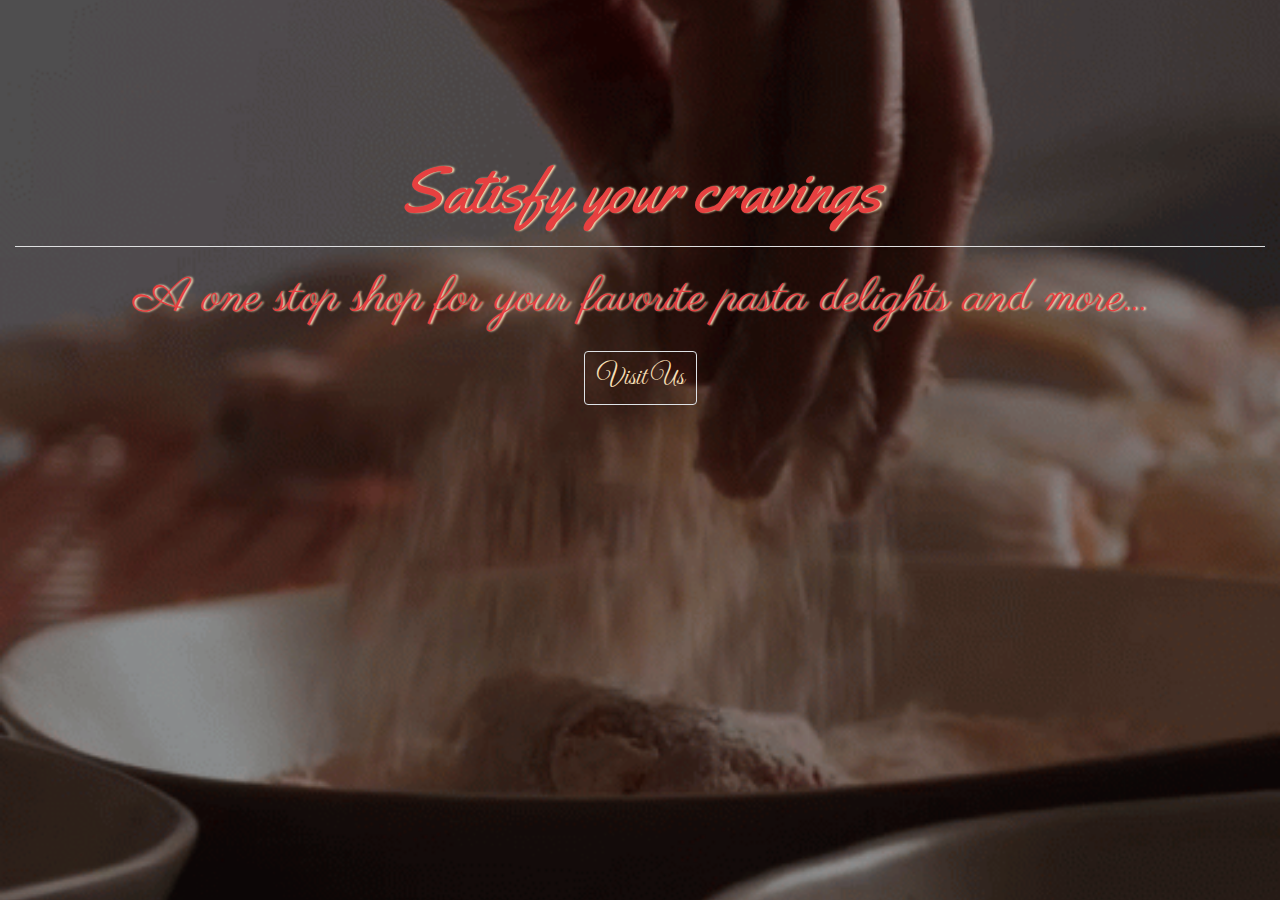
<file: index.html>
<!DOCTYPE html>
<html>
<head>
    <title>Trigo</title>
  	<link href="assets/images/trigo.ico" rel="icon">
    <meta charset="utf-8">
    <meta name="viewport" content="width=device-width, initial-scale=1.0, maximum-scale=1.0">
    <meta http-equiv="X-UA-Compatible" content="IE-Edge">
    <link rel="stylesheet" type="text/css" href="assets/css/style.css">
	 <link rel="stylesheet" type="text/css" href="assets/css/bootstrap.min.css">
	<script type="text/javascript" src="assets/js/script.js"></script>
	<link rel="stylesheet" type="text/css" href="assets/css/animate.css">
    <script type="text/javascript" src="assets/js/jquery-3.3.1.min.js"></script>
    <script type="text/javascript" src="assets/js/bootstrap.min.js"></script>
    <script type="text/javascript" src="assets/js/popper.min.js"></script>
	<link href="https://fonts.googleapis.com/css?family=Cookie|Great+Vibes|Handlee|Lato|Parisienne|Petit+Formal+Script|Sacramento|Satisfy|Tangerine|Yellowtail" rel="stylesheet">
</head>
<body>
    <div class="container-fluid">
        <div class="row">
            <div class="landing-page">
             		<div class="content col-lg-12 text-center">
				
					<h1 class="index-header">Satisfy your cravings</h1>
					<hr class="bg-light">
					<p class="index-bod">A one stop shop for your favorite pasta delights and more...</p>
				

                    <a class="btn btn-light border" id="index-btn" href="home.html" role="button">Visit Us</a>
				
				</div>			  
            </div>
        </div>
    </div>
	
	
</body>
</html>
</file>
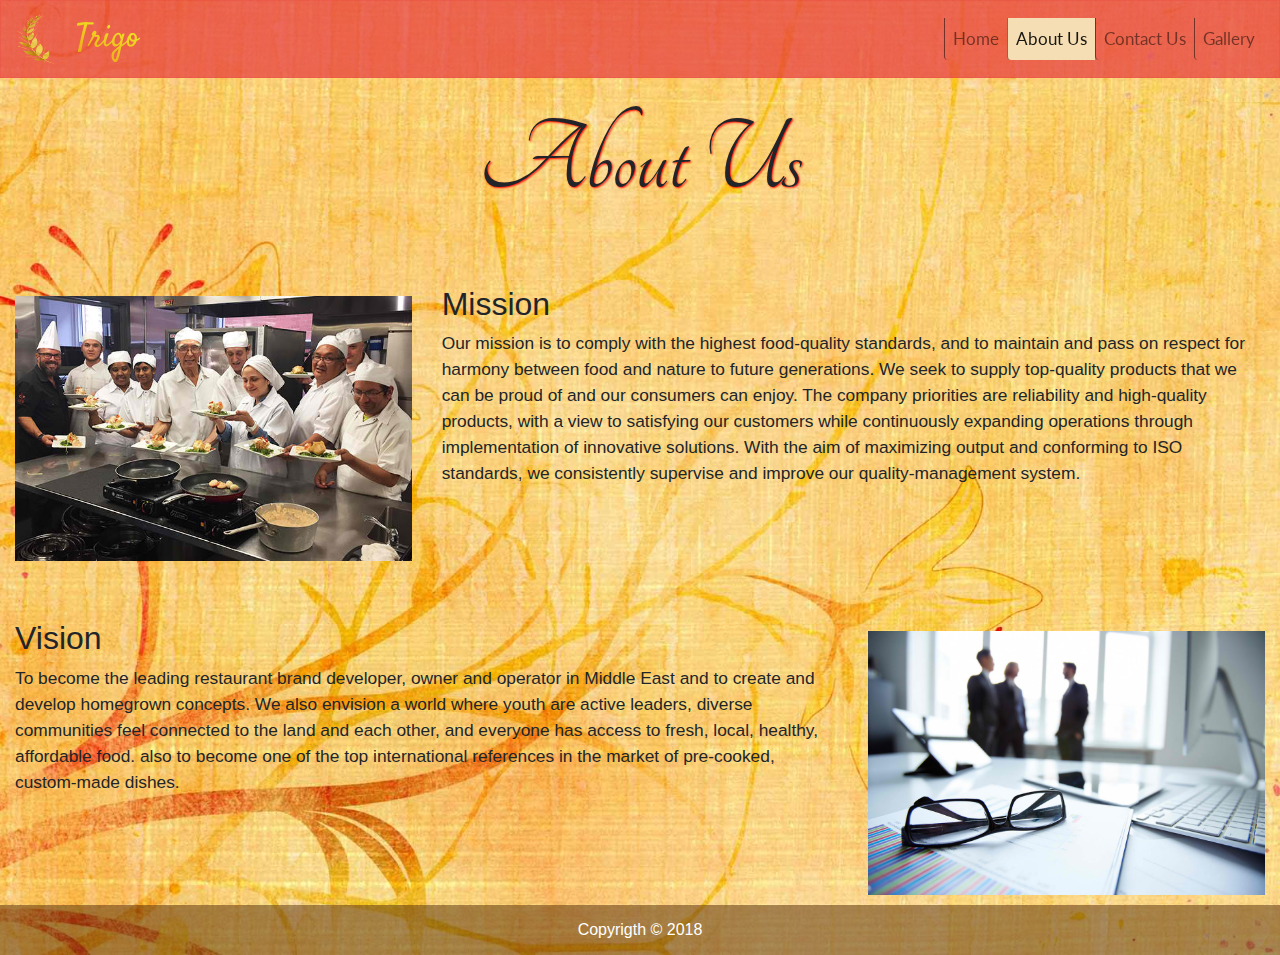
<file: about-us.html>
<!DOCTYPE html>
<html>
<head>
    <title>Trigo</title>
    <link href="assets/images/trigo.ico" rel="icon">
    <meta charset="utf-8">
    <meta name="viewport" content="width=device-width, initial-scale=1.0, maximum-scale=1.0">
    <meta http-equiv="X-UA-Compatible" content="IE-Edge">
    <link rel="stylesheet" type="text/css" href="assets/css/style.css">
    <link rel="stylesheet" type="text/css" href="assets/css/bootstrap.min.css">
    <script type="text/javascript" src="assets/js/script.js"></script>
    <link rel="stylesheet" type="text/css" href="assets/css/animate.css">
    <script type="text/javascript" src="assets/js/jquery-3.3.1.min.js"></script>
    <script type="text/javascript" src="assets/js/bootstrap.min.js"></script>
    <script type="text/javascript" src="assets/js/popper.min.js"></script>
    <link href="https://fonts.googleapis.com/css?family=Cookie|Great+Vibes|Handlee|Lato|Parisienne|Petit+Formal+Script|Sacramento|Satisfy|Tangerine|Yellowtail" rel="stylesheet">
</head>


<body>
    <div class="body-content">
    <!--Navigation-->
    <nav class="navbar navbar-expand-lg navbar-expand-md mr-auto navbar-light animated slideInDown" id="navi"> 
        <a class="navbar-brand" href="home.html"><span class="logo-text"><img class="logo" src="assets/images/trigo.png"> Trigo</span>
        </a>
      <button class="navbar-toggler" type="button" data-toggle="collapse" data-target="#navbarSupportedContent1" aria-controls="navbarSupportedContent1" aria-expanded="false" aria-label="Toggle navigation"> <span class="navbar-toggler-icon"></span> </button>
      <div class="collapse navbar-collapse" id="navbarSupportedContent1">
        <ul class="navbar-nav ml-auto">
          <li class="nav-item" id="navi-link"> 
            <a class="nav-link" href="home.html">Home</a> </li>
            <li class="nav-item active" id="navi-link"> <a class="nav-link" href="about-us.html">About Us <span class="sr-only">(current)</span></a> </li>
            <li class="nav-item" id="navi-link"> <a class="nav-link" href="contact-us.html"> Contact Us</a></li>
            <li class="nav-item " id="navi-link"> <a class="nav-link" href="gallery.html">Gallery</a> </li>
        </ul>
    </div>
</nav>




<main>
	<div class="container-fluid">
		<h1 class="text-center" id="text-cont">About Us</h1>
     <div class="row" id="about-bod">
        <div class="about-photo col-lg-4 col-md-6">
            <img class="img-fluid" src="assets/images/about-pic.jpg">            
        </div>	
        <div class="mission col-lg-8 col-md-6 animated fadeInLeft">
           <h2>Mission</h2>
           <p>Our mission is to comply with the highest food-quality standards, and to maintain and pass on respect for harmony between food and nature to future generations. We seek to supply top-quality products that we can be proud of and our consumers can enjoy. The company priorities are reliability and high-quality products, with a view to satisfying our customers while continuously expanding operations through implementation of innovative solutions. With the aim of maximizing output and conforming to ISO standards, we consistently supervise and improve our quality-management system.</p>
       </div>
   </div>
   <div class="row"id="about-bod">
    <div class="vision col-lg-8 col-md-6 animated fadeInRight">
       <h2>Vision</h2>
       <p>To become the leading restaurant brand developer, owner and operator in Middle East and to create and develop homegrown concepts. We also envision a world where youth are active leaders, diverse communities feel connected to the land and each other, and everyone has access to fresh, local, healthy, affordable food. also to become one of the top international references in the market of pre-cooked, custom-made dishes.</p>
   </div>
   <div class="about-photo col-lg-4 col-md-6">
    <img class="img-fluid" src="assets/images/VISION.jpg">
</div>   
</div>
</div>
</main>

<!--footer-->
<footer>
	<div  class="foot">Copyrigth &copy; 2018</div>
</footer>
</div>
</body>
</html>
</file>
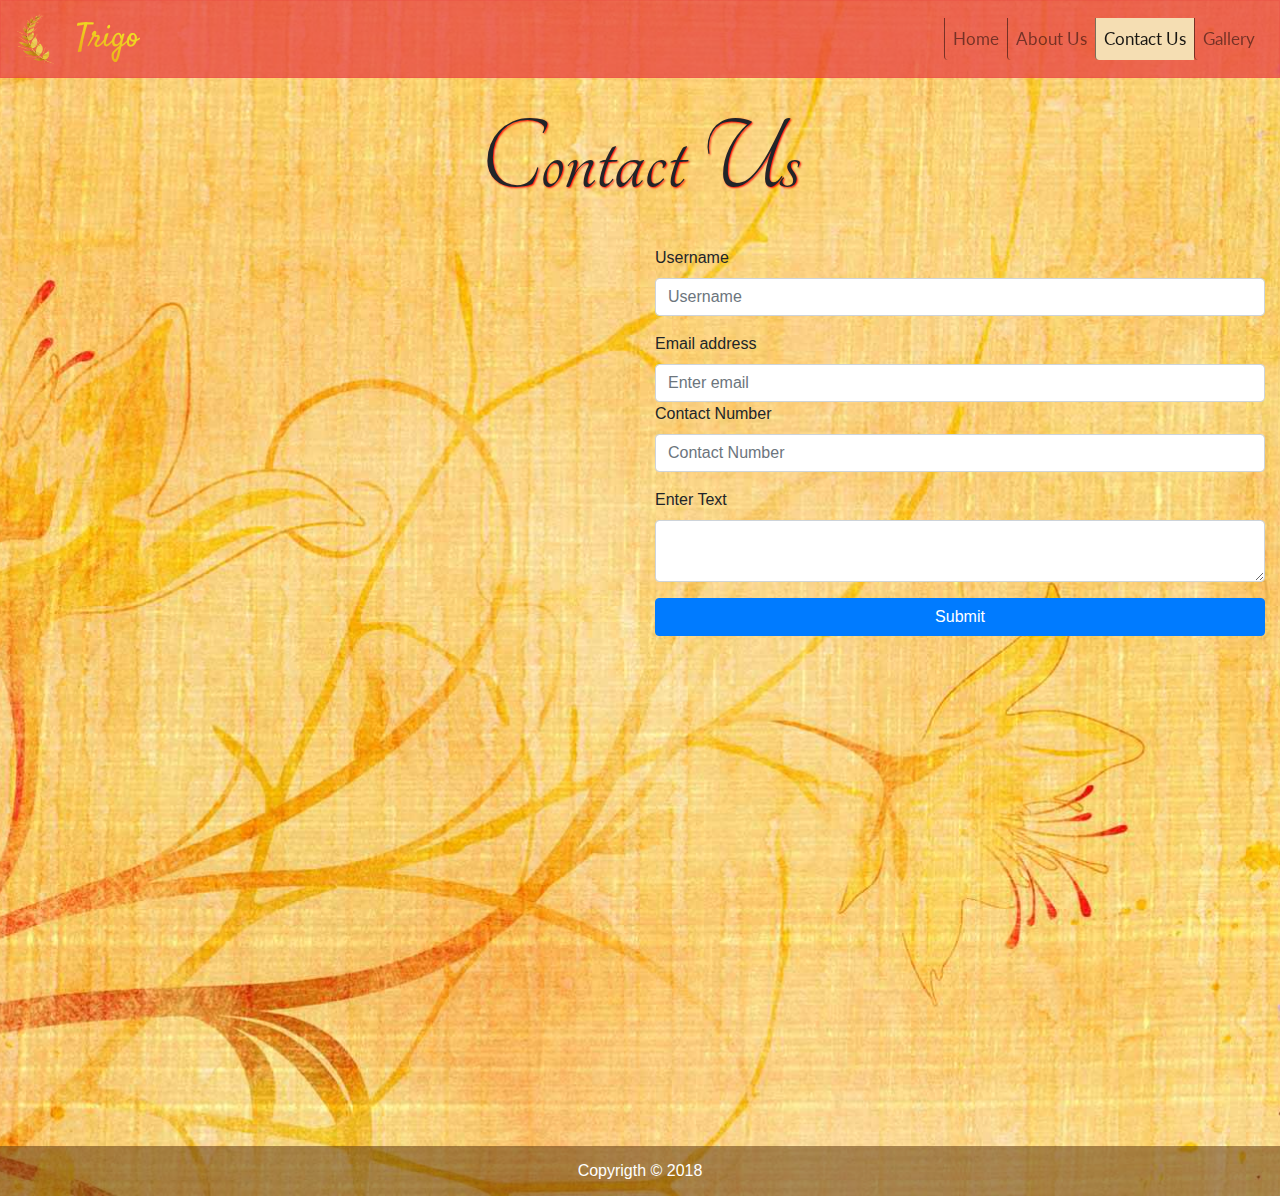
<file: contact-us.html>
<!DOCTYPE html>
<html>
<head>
    <title>Trigo</title>
  	<link href="assets/images/trigo.ico" rel="icon">
    <meta charset="utf-8">
    <meta name="viewport" content="width=device-width, initial-scale=1.0, maximum-scale=1.0">
    <meta http-equiv="X-UA-Compatible" content="IE-Edge">
    <link rel="stylesheet" type="text/css" href="assets/css/style.css">
	 <link rel="stylesheet" type="text/css" href="assets/css/bootstrap.min.css">
	<script type="text/javascript" src="assets/js/script.js"></script>
	<link rel="stylesheet" type="text/css" href="assets/css/animate.css">
    <script type="text/javascript" src="assets/js/jquery-3.3.1.min.js"></script>
    <script type="text/javascript" src="assets/js/bootstrap.min.js"></script>
    <script type="text/javascript" src="assets/js/popper.min.js"></script>
	<link href="https://fonts.googleapis.com/css?family=Cookie|Great+Vibes|Handlee|Lato|Parisienne|Petit+Formal+Script|Sacramento|Satisfy|Tangerine|Yellowtail" rel="stylesheet">
</head>
<body>
    <div class="body-content">
<!--Header-->
<nav class="navbar navbar-expand-lg navbar-expand-md mr-auto navbar-light animated slideInDown" id="navi"> <a class="navbar-brand" href="home.html"><span class="logo-text"><img class="logo" src="assets/images/trigo.png"> Trigo</span></a>
  <button class="navbar-toggler" type="button" data-toggle="collapse" data-target="#navbarSupportedContent1" aria-controls="navbarSupportedContent1" aria-expanded="false" aria-label="Toggle navigation"> <span class="navbar-toggler-icon"></span> </button>
  <div class="collapse navbar-collapse" id="navbarSupportedContent1">
    <ul class="navbar-nav ml-auto">
      <li class="nav-item" id="navi-link"> 
          <a class="nav-link" href="home.html">Home</a> </li>
      <li class="nav-item " id="navi-link"> <a class="nav-link" href="about-us.html">About Us </a> </li>
      <li class="nav-item active" id="navi-link"> <a class="nav-link" href="contact-us.html"> Contact Us <span class="sr-only">(current)</span></a></li>
      <li class="nav-item " id="navi-link"> <a class="nav-link" href="gallery.html">Gallery</a> </li>
    </ul>
  </div>
</nav>


<main>
<!--Contact Us-->
	<h1 class="text-center" id="text-cont">Contact Us</h1>
<!--Forms-->
	<div class="container-fluid">	
		<div class="row" id="body-cont">
			<!--map-->
		<div class="map col-lg-6">
			<iframe src="https://www.google.com/maps/embed?pb=!1m18!1m12!1m3!1d3861.7323725326764!2d121.0312237150561!3d14.557291089830072!2m3!1f0!2f0!3f0!3m2!1i1024!2i768!4f13.1!3m3!1m2!1s0x3397c901e242f095%3A0xcbab77db1aac9063!2sENZO+BUILDING!5e0!3m2!1sen!2sph!4v1544444481457" frameborder="0" height="100%" width="100%" style="border:0" allowfullscreen></iframe>
		
		</div>
			<div class="input-forms col-lg-6">
				<form>
				 	<div class="form-group">
						<div class="form-group">
						<label for="Username">Username</label>
						<input type="text" class="form-control" id="input-text" placeholder="Username">
					    </div>
						<label for="email-address">Email address</label>
						<input type="email" class="form-control" id="input-email" aria-describedby="emailHelp" placeholder="Enter email">
						<div class="form-group">
						<label for="contact">Contact Number</label>
						<input type="number" class="form-control" id="input-number" placeholder="Contact Number">
						</div>
						 <div class="form-group">
						 <label for="text-area">Enter Text</label>
						<textarea class="form-control" id="text-area" row="3"></textarea>
						</div>
					  <button type="submit" class="btn btn-primary col-12">Submit</button>
					</div>
				</form>
			</div>		

		</div>
	</div>
</main>
<!--footer-->
<footer>
	<div  class="foot">Copyrigth &copy; 2018</div>
</footer>
</div>
</body>
</html>
</file>
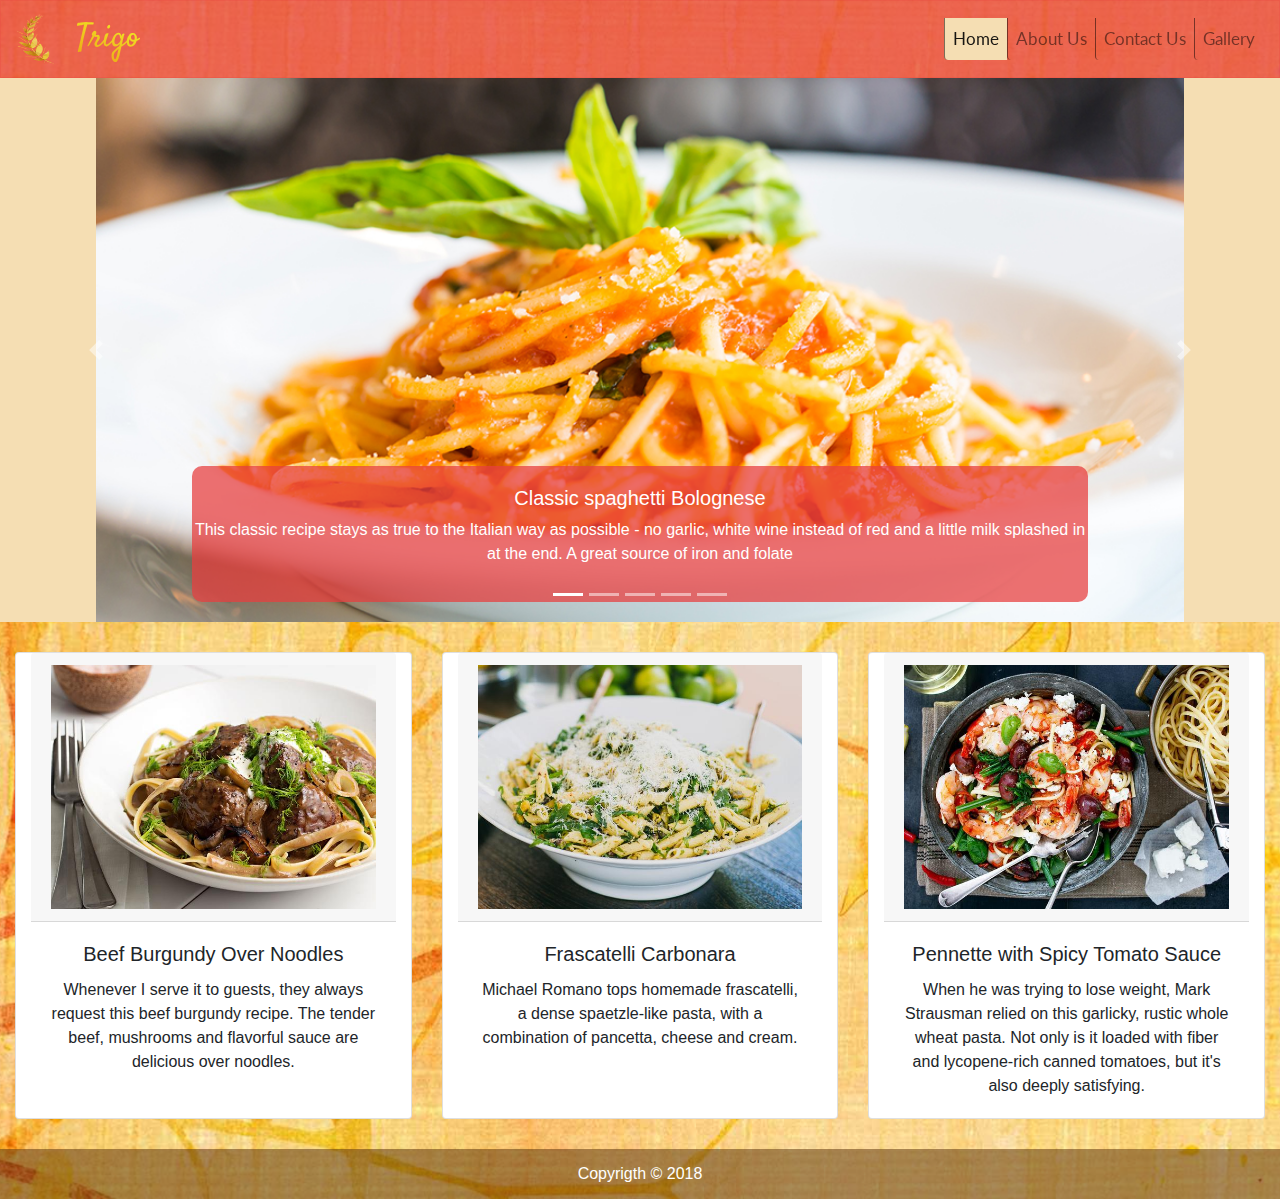
<file: home.html>
<!DOCTYPE html>
<html>
<head>
    <title>Trigo</title>
    <link href="assets/images/trigo.ico" rel="icon">
    <meta charset="utf-8">
    <meta name="viewport" content="width=device-width, initial-scale=1.0, maximum-scale=1.0">
    <meta http-equiv="X-UA-Compatible" content="IE-Edge">
    <link rel="stylesheet" type="text/css" href="assets/css/style.css">
    <link rel="stylesheet" type="text/css" href="assets/css/bootstrap.min.css">
    <script type="text/javascript" src="assets/js/script.js"></script>
    <link rel="stylesheet" type="text/css" href="assets/css/animate.css">
    <script type="text/javascript" src="assets/js/jquery-3.3.1.min.js"></script>
    <script type="text/javascript" src="assets/js/bootstrap.min.js"></script>
    <script type="text/javascript" src="assets/js/popper.min.js"></script>
    <link href="https://fonts.googleapis.com/css?family=Cookie|Great+Vibes|Handlee|Lato|Parisienne|Petit+Formal+Script|Sacramento|Satisfy|Tangerine|Yellowtail" rel="stylesheet">
</head>
<body>
	<!--Header-->
    <div class="body-content">
        <nav class="navbar navbar-expand-lg navbar-expand-md mr-auto navbar-light animated slideInDown" id="navi"> 
            <a class="navbar-brand" href="home.html">
                <span class="logo-text"><img class="logo" src="assets/images/trigo.png"> Trigo</span>
            </a>
            <button class="navbar-toggler" type="button" data-toggle="collapse" data-target="#navbarSupportedContent1" aria-controls="navbarSupportedContent1" aria-expanded="false" aria-label="Toggle navigation"> <span class="navbar-toggler-icon"></span> </button>
            <div class="collapse navbar-collapse" id="navbarSupportedContent1">
                <ul class="navbar-nav ml-auto">
                  <li class="nav-item active" id="navi-link"> 
                      <a class="nav-link" href="home.html">Home <span class="sr-only">(current)</span></a> </li>
                      <li class="nav-item" id="navi-link"> <a class="nav-link" href="about-us.html">About Us</a> </li>
                      <li class="nav-item" id="navi-link"> <a class="nav-link" href="contact-us.html"> Contact Us </a></li>
                      <li class="nav-item " id="navi-link"> <a class="nav-link" href="gallery.html">Gallery </a> </li>
                  </ul>
              </div>
          </nav>

          <!--carousel-->
          <main>
               <div id="carouselExampleIndicators1" class="carousel slide carousel-fade z-depth-1-half animated fadeInDownBig" data-ride="carousel" style="background-color: wheat">
                  <ol class="carousel-indicators">
                    <li data-target="#carouselExampleIndicators1" data-slide-to="0" class="active"></li>
                    <li data-target="#carouselExampleIndicators1" data-slide-to="1"></li>
                    <li data-target="#carouselExampleIndicators1" data-slide-to="2"></li>
                    <li data-target="#carouselExampleIndicators1" data-slide-to="3"></li>
                    <li data-target="#carouselExampleIndicators1" data-slide-to="4"></li>
                </ol>
                <div class="carousel-inner" role="listbox">
                    <div class="carousel-item active"> <img class="d-block mx-auto gal-car img-fluid" src="assets/images/car1.jpg" alt="Second slide">
                    <div class="carousel-caption d-none d-md-block">
                        <h5>Classic spaghetti Bolognese</h5>
                        <p>This classic recipe stays as true to the Italian way as possible - no garlic, white wine instead of red and a little milk splashed in at the end. A great source of iron and folate</p>
                    </div>
                    </div>
                    <div class="carousel-item"> <img class="d-block mx-auto gal-car img-fluid" src="assets/images/car2.jpg" alt="Second slide">
                    <div class="carousel-caption d-none d-md-block">
                        <h5>Fettuccine alfredo</h5>
                        <p>Hankering for a comforting bowl of pasta in creamy sauce? This sumptuous Italian dish is for you. It takes just 25 minutes so it's an easy midweek meal.</p>
                    </div>
                    </div>
                    <div class="carousel-item"> <img class="d-block mx-auto gal-car img-fluid" src="assets/images/car3.jpg" alt="Third slide">
                     <div class="carousel-caption d-none d-md-block">
                        <h5>Mushroom Bolognese with Whole Wheat Pasta</h5>
                        <p>A traditional Bolognese sauce is meat-based with everything from pork to pancetta. Skipping the meat, I loaded this pasta dish with baby portobellos and veggies.</p>
                    </div>
                    </div>
                    <div class="carousel-item"> <img class="d-block mx-auto gal-car img-fluid" src="assets/images/car4.jpg" alt="forth slide">
                      <div class="carousel-caption d-none d-md-block">
                        <h5>Orecchiette with anchovies & purple sprouting broccoli</h5>
                        <p>This humble southern Italian dish spiked with chilli and lemon juice is topped with fried breadcrumbs for added crunch</p>
                    </div>
                    </div>
                    <div class="carousel-item"> <img class="d-block mx-auto gal-car img-fluid" src="assets/images/car5.jpg" alt="fifth slide">
                        <div class="carousel-caption d-none d-md-block">
                        <h5>Next level spaghetti Bolognese</h5>
                        <p>Ramp up your usual spaghetti Bolognese with this recipe which throws in a few unorthodox methods and ingredients to deliver the ultimate pasta dish</p>
                    </div>
                    </div>
                </div>
                    <a class="carousel-control-prev" href="#carouselExampleIndicators1" role="button" data-slide="prev"> <span class="carousel-control-prev-icon" aria-hidden="true"></span> <span class="sr-only">Previous</span> </a> <a class="carousel-control-next" href="#carouselExampleIndicators1" role="button" data-slide="next"> <span class="carousel-control-next-icon" aria-hidden="true"></span> <span class="sr-only">Next</span> </a> 
                </div>

            <!--featured items-->
            <div class="container-fluid">
              <div class="row">
                 <div class="card-deck mx-auto home-cards">
                   <div class="card text-center col-lg-4 col-md-6 col-sm-12 animated fadeInLeftBig ">
                      <div class="card-header"> <img class="img-fluid" src="assets/images/cards3.jpg"> </div>
                      <div class="card-body">
                       <h5 class="card-title">Beef Burgundy Over Noodles</h5>
                       <p class="card-text"> Whenever I serve it to guests, they always request this beef burgundy recipe. The tender beef, mushrooms and flavorful sauce are delicious over noodles.</p>
                   </div>
               </div>
               <div class="card text-center col-lg-4 col-md-6 col-sm-12 animated fadeInLeftBig">
                  <div class="card-header"> <img class="img-fluid" src="assets/images/cards1.jpg"> </div>
                  <div class="card-body">
                   <h5 class="card-title">Frascatelli Carbonara</h5>
                   <p class="card-text">Michael Romano tops homemade frascatelli, a dense spaetzle-like pasta, with a combination of pancetta, cheese and cream.</p>
               </div>
           </div>
           <div class="card text-center col-lg-4 col-md-6 col-sm-12 animated fadeInLeftBig">
             <div class="card-header"> <img class="img-fluid" src="assets/images/cards2.jpg"> </div>
             <div class="card-body">
               <h5 class="card-title">Pennette with Spicy Tomato Sauce</h5>
               <p class="card-text">When he was trying to lose weight, Mark Strausman relied on this garlicky, rustic whole wheat pasta. Not only is it loaded with fiber and lycopene-rich canned tomatoes, but it's also deeply satisfying.</p>
           </div>
       </div>
   </div>
</div>
</div>
</main>	
<!--footer-->
<footer>
	<div  class="foot">Copyrigth &copy; 2018</div>
</footer>
</div>
</body>
</html>
</file>
<file: assets/css/style.css>
*{
	margin:0;
	padding: 0;
	box-sizing:border-box;

}

body{
  background-color: wheat;
}

.body-content{
       background: url("../images/bg2.jpg") no-repeat center center;
    background-size: cover;
}

home-bg{
    height: 100vh;
    width: 100vw;
}

.landing-page{
	background: url(../images/tenor.gif) no-repeat center center;
  background-size: cover;
  height: 100vh;
  width: 100%;
}

img{
	height:100%;
	width: 100%;
}

.content{
    margin: 0;
	text-decoration-color: none;
	background-color:rgba(0,0,0,0.40);
	height: 100%;
    width: 100%;
	text-align: center;
	line-height: auto;
}

a{
  color:white;
  text-decoration: none;
}


.foot {
	text-align: center;
	color: white; 
    background-color: rgba(97, 56, 15, 0.55);
	line-height:50px;
	width: 100%;
}

#about-bod{
    height: 100%;
    margin-top: 20px;
    margin-bottom: 10px;
}


.logo{
    height: 50px;
    width: 50px;
    margin-right: 0;: 
}

.logo-text{
    color: white;
    font-family: 'Satisfy', cursive;
    font-size: 25pt;
    margin-left: 0;
    background: linear-gradient(to bottom left, #F2FC2A 0%, #E8810C 100%);
  -webkit-background-clip: text;
  -webkit-text-fill-color: transparent;

}

.mission{
    margin-top: 3%;
    font-size: 13pt;
}


.vision{
    margin-top: 3%;
    font-size: 13pt;
}



.map {
	box-sizing: border-box;
	margin-bottom: 50px;
	margin-top: 10px;
    height: auto;
}

.input-forms {
	box-sizing: border-box;
}




#navi {
	border: 1px solid rgba(231, 64, 64, 0.24);
	font-family: 'Lato', sans-serif;
  background-color: rgba(231, 64, 64, 0.74);
	position: sticky;
	top: 0;
	width: 100%;
	z-index: 1000;
	font-size: 13pt;
  transition: 0.5s;
}

 #text-cont{
    font-size: 80pt;
    font-family: 'Tangerine', cursive;
    text-shadow: 1px 1px 2px red;
    padding-top: 20px;
    margin-bottom: 20px;
 }
.carousel-caption
{
  background-color: rgba(231, 64, 64, 0.74);
  border-radius: 10px;
}

 #body-cont{
    height: 100vh;
 }

.gal {
	height: auto;
}

#navi-link {
	border-left: 1px solid rgba(0,0,0,0.50);
	border-bottom-left-radius: 4px;
	border-left-style: groove;

}

#navi-link:hover{
	background-color: blanchedalmond;
	box-shadow: 0px 0px 2px 0px wheat;
	text-shadow: 1px 2px 1px grey;
  color: black;
	
}


.active{
    background-color: wheat;
    color:black;
}

.carousel-inner{
  height: 85%;
}

.gal-car{
    width: 85%;
}


.modal-title{
  font-family: 'Charm', cursive;
  text-align: center;
  color: black;
  text-shadow: 1px 1px 1px red;
  font-size: 20pt;
}

.gal-cont{
  height: auto;
  width: 80%;
  margin-left: 10%;
  text-align: center

}

.index-header {
	text-align: center;
	font-family: 'Yellowtail', cursive;
	font-size: 4em;
	text-shadow: 2px 0 2px wheat;
    color: rgba(231, 64, 64);
    padding-top: 17vh;
	
}

.index-bod{
    font-size: 3em;
    text-shadow: 2px 0 2px wheat;
    color: rgba(231, 64, 64);
    font-family: 'Parisienne', cursive;
    font-weight: 3px;
}

#index-btn{
    background-color: transparent;
    border: 1px solid wheat;
    font-size:20pt;
    color: wheat;
    font-family: 'Great Vibes', cursive;
}

#index-btn:hover{
    background-color: wheat;
    color: rgba(231, 64, 64);
}

.navi-link{
  color:white;
}

.nav-link:hover{
  background-color: wheat;
    color: black;
}


.cap {
	width: auto;
	background-color: rgba(0,0,0,0.20);
	line-height: 20px;
}

.carousel-item {
	height: 100%;
	width: 100%;
}

.carousel-control-prev:hover {
	background-color: rgba(0,0,0,0.10)
	
}

.carousel-control-next:hover {
	background-color: rgba(0,0,0,0.10)
	
}


.home-cards{
    margin-top: 30px;
    height: auto;
    margin-bottom: 30px;

}

.about-photo{
  vertical-align: center;
  margin-top: 50px;
}
</file>
